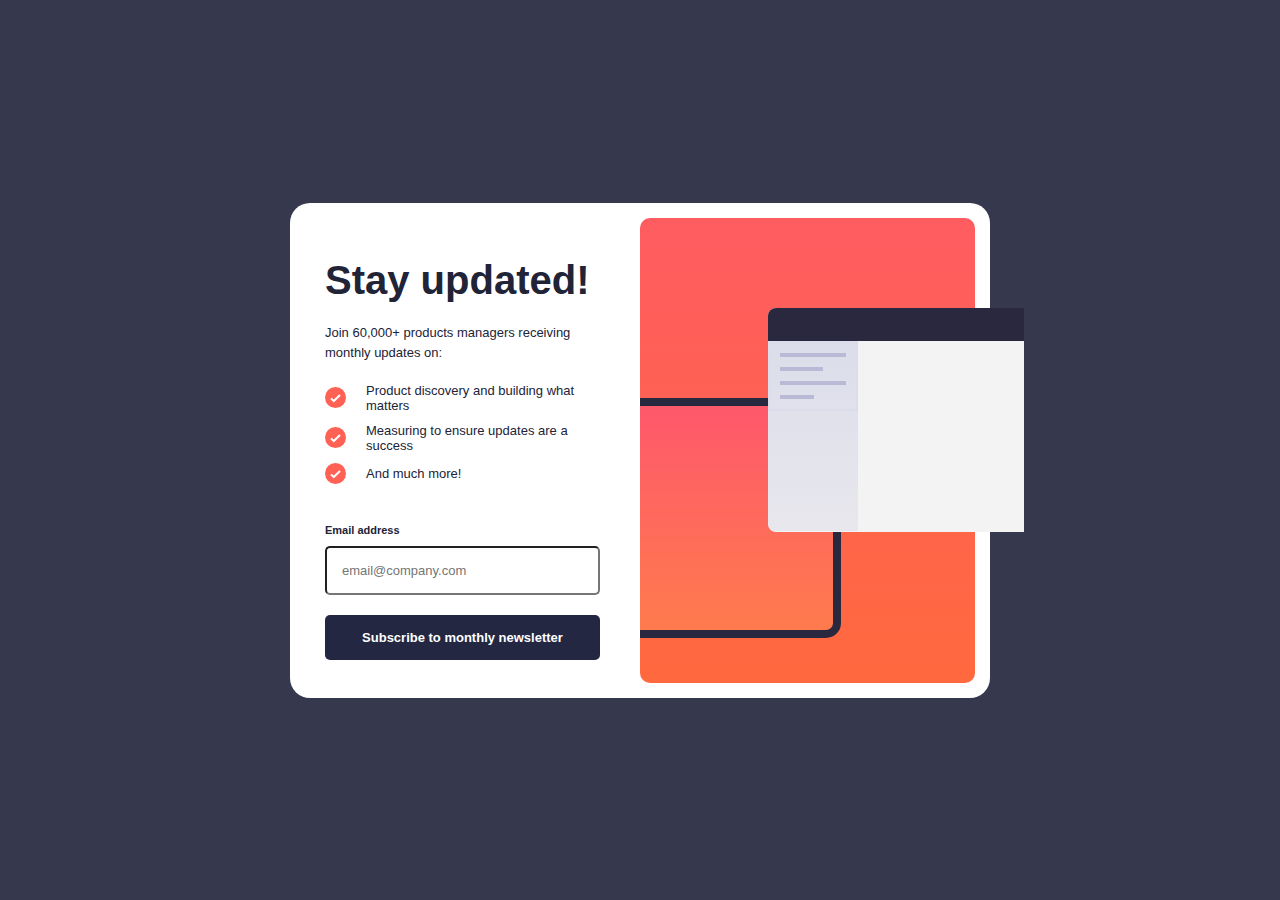
<file: index.html>
<html lang="en">

<head>
  <meta charset="UTF-8" />
  <meta name="viewport" content="width=device-width, initial-scale=1.0" />
  <link rel="stylesheet" href="./Newsletter.css" />
  <link rel="stylesheet" href="./Newsletter.1.1.css" />
  <link rel="stylesheet" href="./Newsletter.1.css" />
  <link rel="icon" type="image/x-icon" href="./favicon-32x32.png" />
  <title>Newsletter</title>
</head>

<body>
  <main>
    <!-- upper section -->
    <section class="sect-one">
      <div class="con-one">
        <!-- <footer>
            <div class="con-two"></div>
            <div class="con-three">
              <div class="con-four">
                <p class="p-one"></p>
                <p class="p-two"></p>
                <p class="p-three"></p>
                <p class="p-four"></p>
              </div>
            </div>
          </footer> -->
      </div>
      <footer>
        <div class="con-two"></div>
        <div class="con-three">
          <div class="con-four">
            <p class="p-one"></p>
            <p class="p-two"></p>
            <p class="p-three"></p>
            <p class="p-four"></p>
          </div>
        </div>
      </footer>
    </section>

    <!-- lower section -->
    <section class="sect-two">
      <h1>Stay updated!</h1>
      <p>Join 60,000+ products managers receiving monthly updates on:</p>

      <ul>
        <img src="./icon-list.svg" alt="list" />
        <li>Product discovery and building what matters</li>
      </ul>

      <ul>
        <img src="./icon-list.svg" alt="list" />
        <li>Measuring to ensure updates are a success</li>
      </ul>

      <ul>
        <img src="./icon-list.svg" alt="list" />
        <li>And much more!</li>
      </ul>

      <span>Email address</span>

      <form action="./Newsletter.2.html">
        <input type="text" placeholder="email@company.com" />
      </form>

      <a href="./pages/landing.html">Subscribe to monthly newsletter</a>
    </section>
  </main>
</body>

</html>
</file>
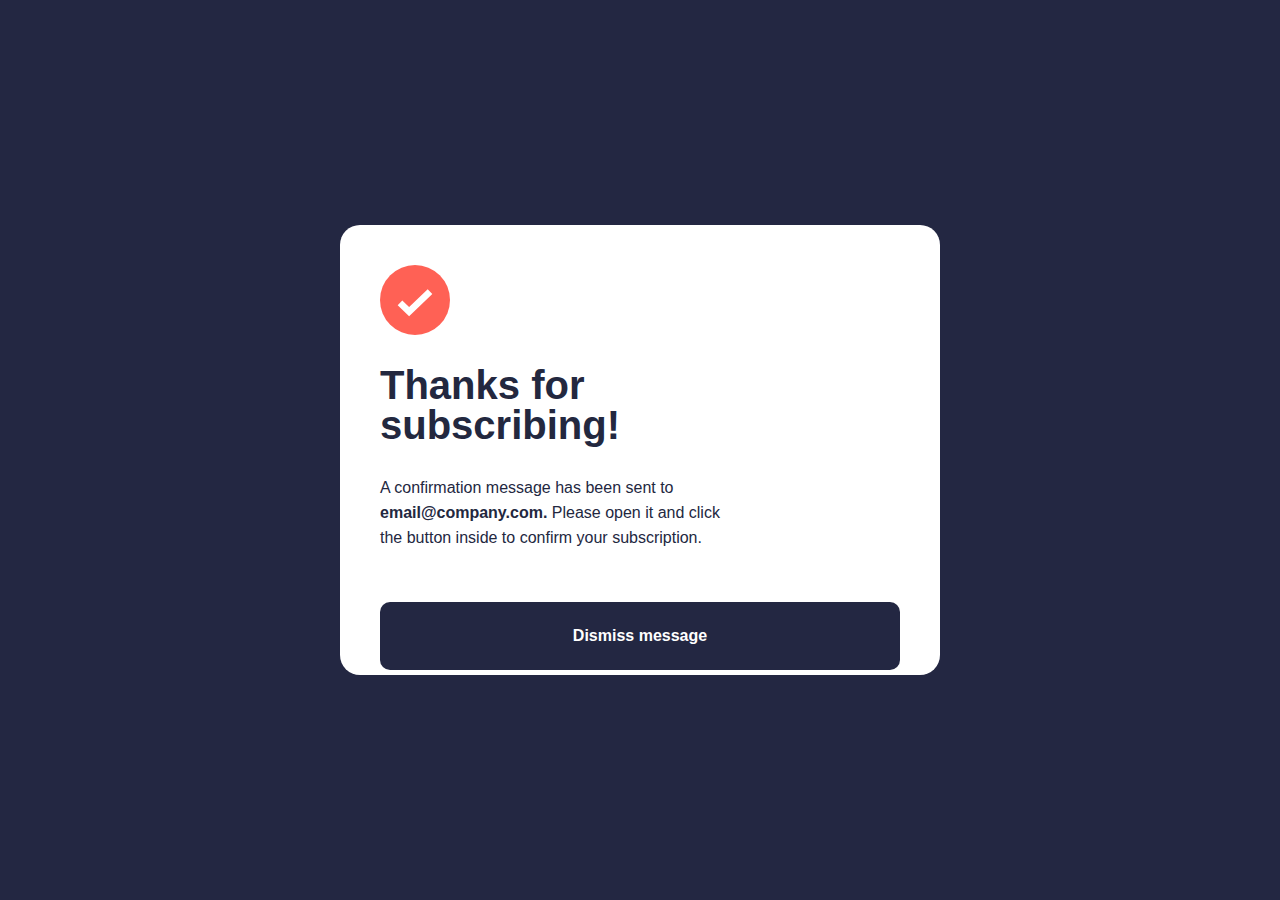
<file: Newsletter.2.html>
<html lang="en">
  <head>
    <meta charset="UTF-8" />
    <meta name="viewport" content="width=device-width, initial-scale=1.0" />
    <link rel="icon" type="image/x-icon" href="./favicon-32x32.png" />
    <link rel="stylesheet" href="./Newsletter.2.css" />
    <title>Newsletter</title>
  </head>
  <body>
    <main>
      <img src="./icon-list.svg" alt="confirmed" />
      <h1>Thanks for subscribing!</h1>
      <p>
        A confirmation message has been sent to
        <span>email@company.com.</span> Please open it and click the button
        inside to confirm your subscription.
      </p>
      <a href="./Newsletter.html">Dismiss message</a>
    </main>
  </body>
</html>
</file>
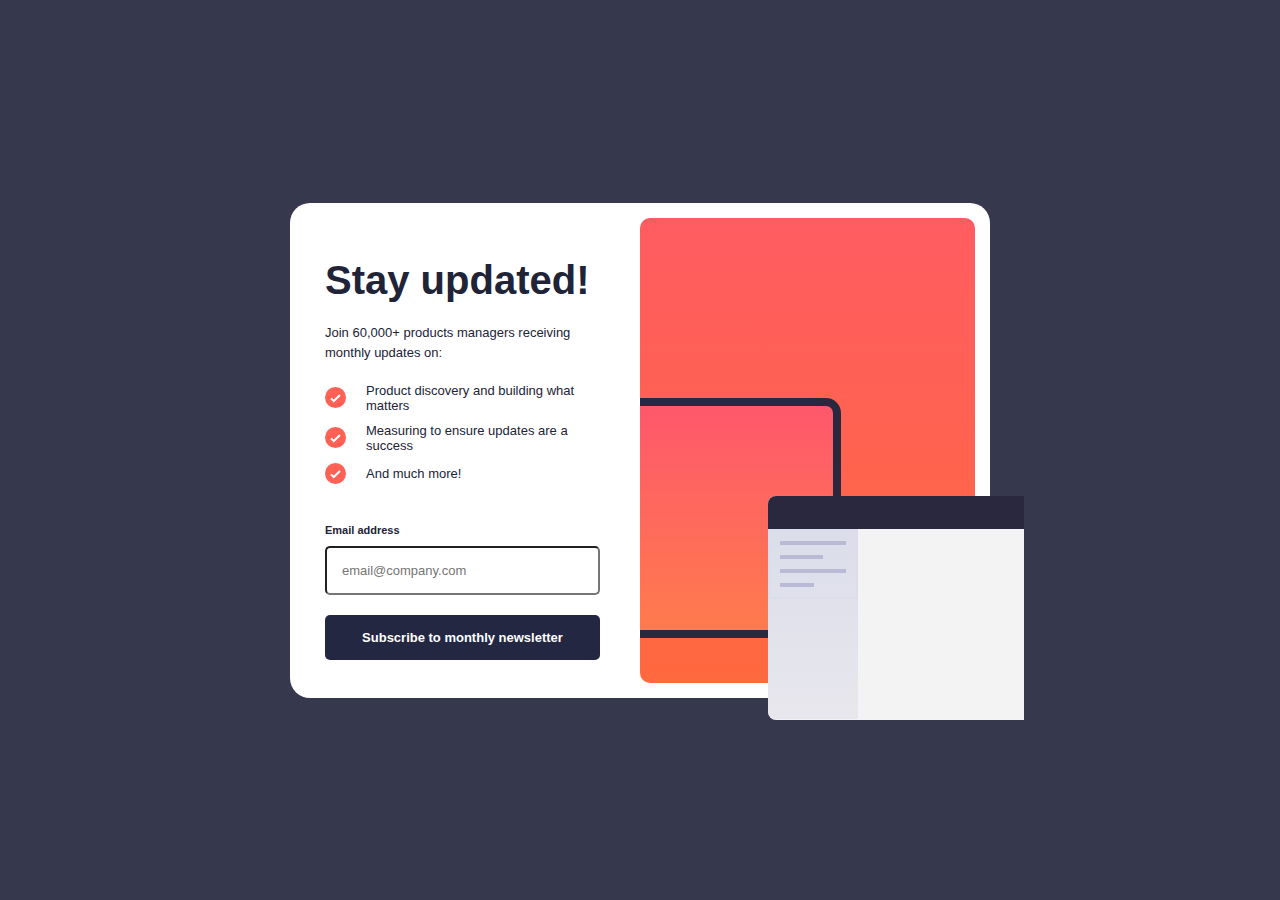
<file: Newsletter.html>
<html lang="en">
  <head>
    <meta charset="UTF-8" />
    <meta name="viewport" content="width=device-width, initial-scale=1.0" />
    <link rel="stylesheet" href="./Newsletter.css" />
    <link rel="stylesheet" href="./Newsletter.1.1.css" />
    <link rel="stylesheet" href="./Newsletter.1.css" />
    <link rel="icon" type="image/x-icon" href="./favicon-32x32.png" />
    <title>Newsletter</title>
  </head>
  <body>
    <main>
      <!-- upper section -->
      <section class="sect-one">
        <div class="con-one">
          <footer>
            <div class="con-two"></div>
            <div class="con-three">
              <div class="con-four">
                <p class="p-one"></p>
                <p class="p-two"></p>
                <p class="p-three"></p>
                <p class="p-four"></p>
              </div>
            </div>
          </footer>
        </div>
      </section>

      <!-- lower section -->
      <section class="sect-two">
        <h1>Stay updated!</h1>
        <p>Join 60,000+ products managers receiving monthly updates on:</p>

        <ul>
          <img src="./icon-list.svg" alt="list" />
          <li>Product discovery and building what matters</li>
        </ul>

        <ul>
          <img src="./icon-list.svg" alt="list" />
          <li>Measuring to ensure updates are a success</li>
        </ul>

        <ul>
          <img src="./icon-list.svg" alt="list" />
          <li>And much more!</li>
        </ul>

        <span>Email address</span>

        <form action="./Newsletter.2.html">
          <input type="text" placeholder="email@company.com" />
        </form>

        <a href="./Newsletter.2.html">Subscribe to monthly newsletter</a>
      </section>
    </main>
  </body>
</html>
</file>
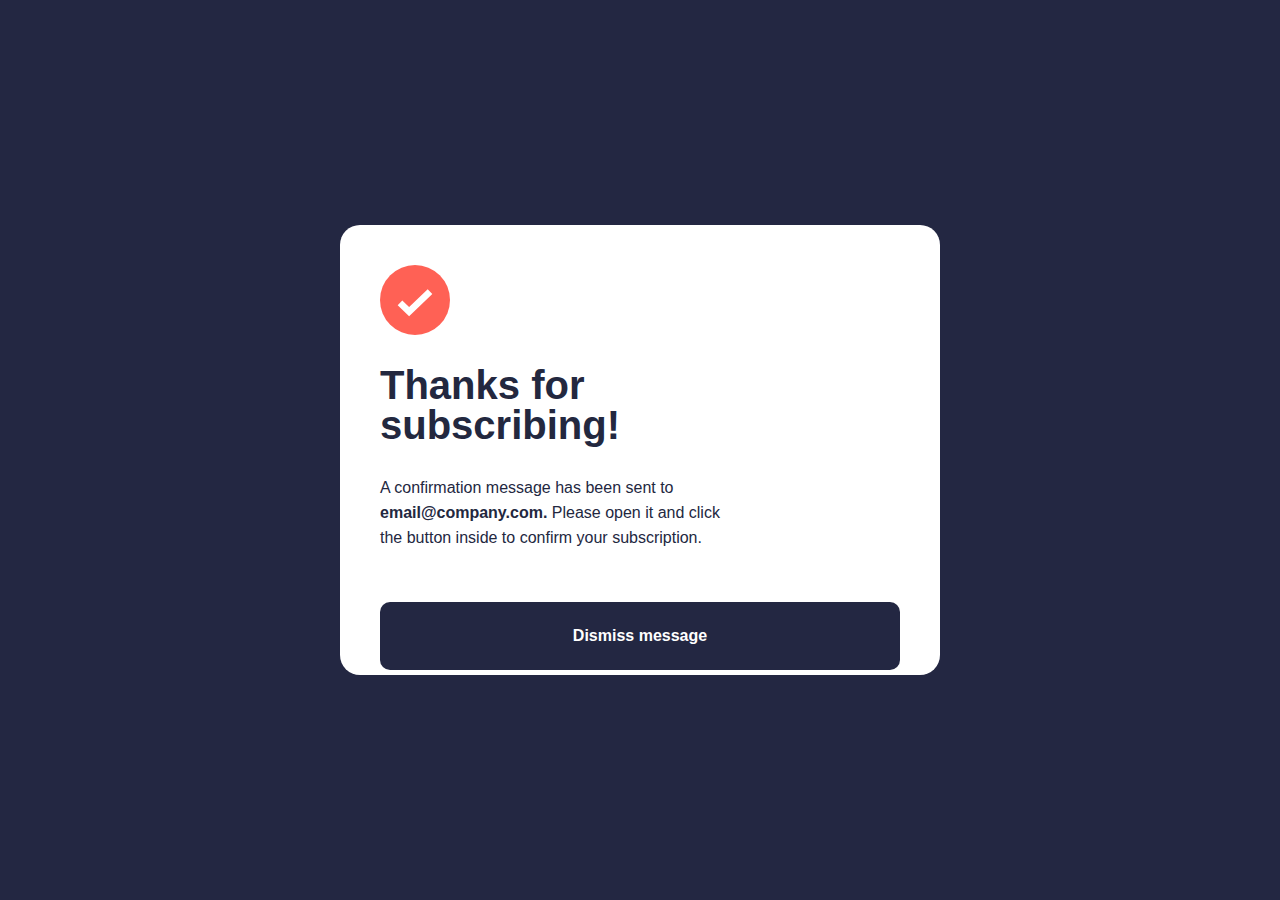
<file: pages/landing.html>
<html lang="en">

<head>
  <meta charset="UTF-8" />
  <meta name="viewport" content="width=device-width, initial-scale=1.0" />

  <link rel="icon" type="image/x-icon" href="/favicon-32x32.png" />
  <link rel="stylesheet" href="/Newsletter.2.css">

  <title>Newsletter</title>
</head>

<body>
  <main>
    <img src="/icon-list.svg" alt="" />
    <h1>Thanks for subscribing!</h1>
    <p>
      A confirmation message has been sent to
      <span>email@company.com.</span> Please open it and click the button
      inside to confirm your subscription.
    </p>
    <a href="/index.html">Dismiss message</a>
  </main>
</body>

</html>
</file>
<file: Newsletter.css>
* {
  margin: 0;
  padding: 0;
  box-sizing: border-box;
}

body {
  min-height: 100vh;
  display: flex;
  justify-content: center;
  align-items: center;
  font-family: sans-serif;
}

main {
  width: 90%;
}

.sect-one {
  border-radius: 0px 0px 20px 20px;
  background: #ff5c61 linear-gradient(#ff5c61, #ff693e);
  display: flex;
  /* width: 350px; */
}

.con-one {
  width: 60%;
  height: 10rem;
  border-top: 8px solid #29283f;
  border-right: 8px solid #29283f;
  border-bottom: 8px solid #29283f;
  border-radius: 0px 15px 15px 0px;
  margin-block: 80px 30px;
  background: #fe586b linear-gradient(#fe586b, #ff7b4d);
}

.sect-one footer {
  width: 60%;
  height: 9rem;
  border-radius: 8px 0px 0px 8px;
  background-color: #f3f3f3;
  position: fixed;
  left: 35%;
  margin-top: 30px;
}

footer .con-two {
  display: flex;
  width: 100%;
  height: 15%;
  border-radius: 8px 0px 0px 0px;
  background-color: #29283f;
}

footer .con-three {
  width: 35%;
  height: 85%;
  border-radius: 0px 0px 0px 8px;
  background: #dbddea linear-gradient(#dbddea, #e8e7ed);
}

.con-four {
  border: 2px solid #dbddea;
}

.con-four p {
  border: 2px solid #bab9d6;
  margin: 10px;
}

.p-two {
  width: 50%;
}

.p-four {
  width: 40%;
}
</file>
<file: Newsletter.1.1.css>
/* Lower section */
.sect-two {
  padding-inline: 30px;
  background-color: #ffffff;
}

.sect-two h1 {
  font-size: 40px;
  padding-block: 40px 20px;
  color: #212337;
}

.sect-two p {
  width: 80%;
  line-height: 20px;
  color: #212337;
}

.sect-two ul {
  list-style: none;
  display: flex;
  margin-block: 20px;
  align-items: center;
}

.sect-two ul li {
  padding-left: 20px;
  width: 80%;
  color: #212337;
}

.sect-two span {
  display: block;
  font-size: 13px;
  font-weight: 600;
  margin-top: 40px;
  color: #212337;
}

.sect-two form input {
  margin-block: 10px 20px;
  width: 100%;
  padding: 20px;
  font-size: 16px;
  border-radius: 10px;
}

a {
  margin-block: 10px 40px;
  display: block;
  width: 100%;
  padding: 25px;
  border-radius: 10px;
  cursor: pointer;
  font-weight: 600;
  background-color: #232742;
  text-align: center;
}

a:hover {
  background-color: #232742;
}

a:link {
  color: white;
  text-decoration: none;
}

a:visited {
  color: white;
}
</file>
<file: Newsletter.1.css>
@media screen and (min-width: 827px) {
  body {
    background-color: #36384d;
  }

  main {
    display: flex;
    padding: 15px;
    background-color: #ffffff;
    border-radius: 20px;
    height: 55%;
    width: 700px;
  }

  .sect-one {
    width: 50%;
    border-radius: 10px;
    position: relative;
    left: 50%;
  }

  .con-one {
    width: 60%;
    height: 15rem;
    margin-top: 180px;
  }

  .sect-one footer {
    height: 14rem;
    width: 20%;
    border-radius: 8px 0px 0px 8px;
    background-color: #f3f3f3;
    position: fixed;
    left: 60%;
    margin-top: 90px;
  }

  footer .con-three {
    width: 35%;
  }

  /* lower section media query */
  .sect-two {
    width: 50%;
    position: relative;
    right: 50%;
    padding-inline: 20px 40px;
  }

  .sect-two p {
    width: 100%;
    font-size: 13px;
    margin-bottom: 20px;
  }

  .sect-two ul {
    margin-block: 10px;
    font-size: 13;
  }

  .sect-two ul li {
    width: 100%;
  }

  .sect-two span {
    font-size: 11px;
  }

  .sect-two form input {
    margin-block: 10px;
    padding: 15px;
    border-radius: 5px;
    font-size: 13;
    cursor: pointer;
  }

  a {
    padding: 15px;
    border-radius: 5px;
    font-size: 13px;
  }

  a:hover {
    background: #ff5474 linear-gradient(#ff5474, #f2613f);
  }

  a:active {
    background: #ff5474 linear-gradient(#ff5474, #f2613f);
  }
}
</file>
<file: Newsletter.2.css>
* {
  margin: 0;
  padding: 0;
  box-sizing: border-box;
}

body {
  min-height: 100vh;
  display: flex;
  justify-content: center;
  align-items: center;
  font-family: sans-serif;
}

main {
  width: 90%;
  padding-block: 200px;
}

img {
  width: 70px;
}

h1 {
  width: 80%;
  margin-block: 30px;
  font-size: 40px;
  color: #23283f;
  line-height: 40px;
}

p {
  width: 70%;
  line-height: 25px;
  color: #23283f;
}

p span {
  font-weight: 700;
}

a {
  margin-block: 70% 30%;
  display: block;
  width: 100%;
  padding: 25px;
  border-radius: 10px;
  cursor: pointer;
  font-weight: 600;
  background-color: #232742;
  text-align: center;
}

a:hover {
  background-color: #232742;
}

a:link {
  color: white;
  text-decoration: none;
}

a:visited {
  color: white;
}

@media screen and (min-width: 827px) {
  body {
    background-color: #232742;
  }

  main {
    background-color: #ffffff;
    padding: 40px;
    border-radius: 20px;
    height: 50%;
    width: 600px;
  }

  a {
    margin-block: 10%;
  }

  a:hover {
    background: #ff5474 linear-gradient(#ff5474, #f2613f);
  }

  a:active {
    background: #ff5474 linear-gradient(#ff5474, #f2613f);
  }
}
</file>
